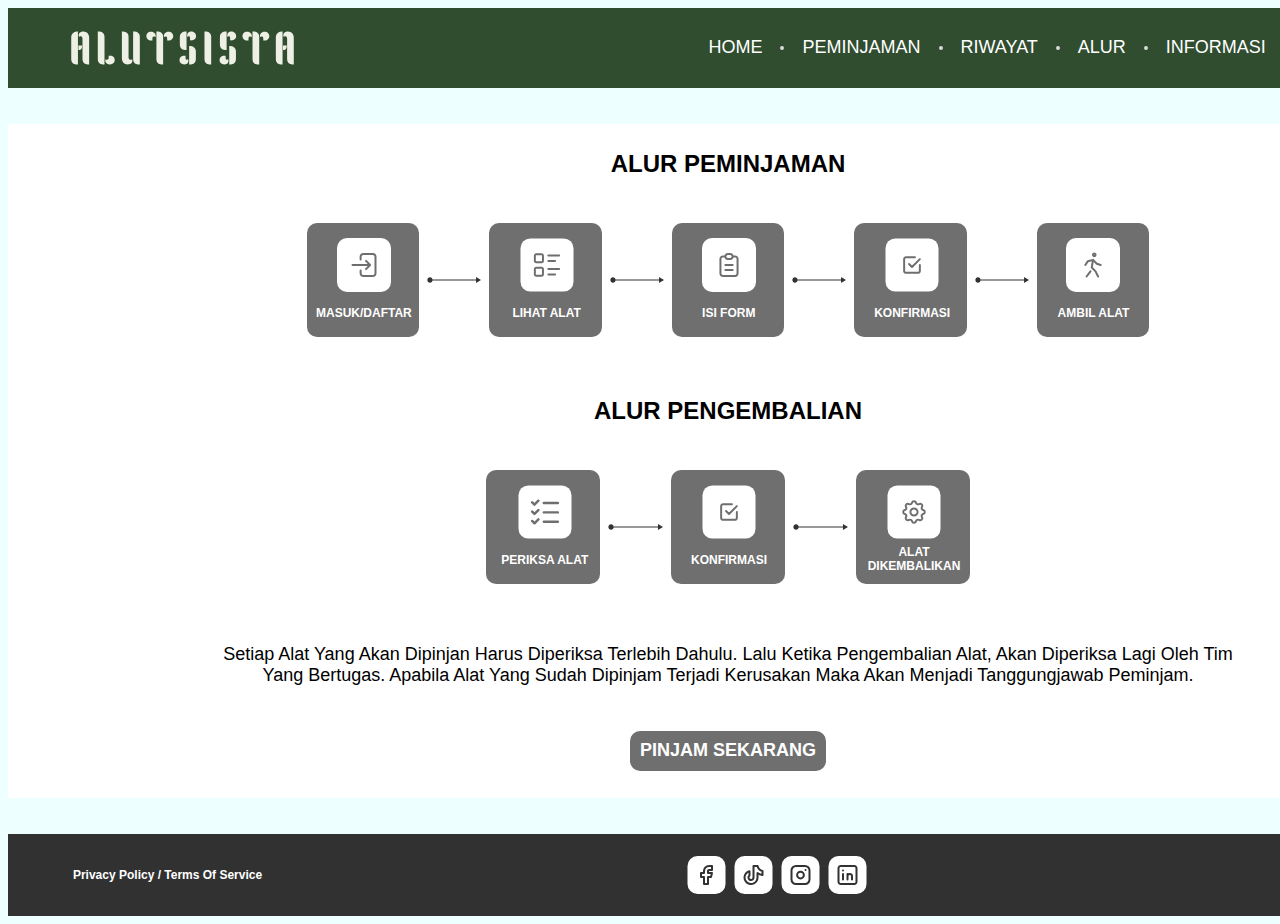
<file: Src/Alur/alur.html>
<!DOCTYPE html>
<html lang="en">
<head>
    <meta charset="UTF-8">
    <meta name="viewport" content="width=device-width, initial-scale=1.0">
    <title>Alur</title>
    <link rel="stylesheet" href="css/style-guide.css">
    <link rel="stylesheet" href="css/style.css" />
</head>
<body>
    <div class="navbar">
        <img class="logo" src="icon/Logo.svg" />
        <div class="menu">
              <div class="menu-text"><a href="../home/home.html">HOME</a></div>
              <div class="bulat"></div>
              <div class="menu-text"><a href="../peminjaman/peminjaman.html">PEMINJAMAN</a></div>
              <div class="bulat"></div>
              <div class="menu-text"><a href="../riwayat/riwayathtml.php">RIWAYAT</a></div>
              <div class="bulat"></div>
              <div class="menu-text"><a href="../Alur/alur.html">ALUR</a></div>
              <div class="bulat"></div>
              <div class="menu-text"><a href="../informasi/informasi.html">INFORMASI</a></div>
              <div class="bulat"></div>
                  <div class="menu-text"><a href="../../index.html">KELUAR</a></div>
        </div>
      </div>
    
      <div class="frame">
        <div class="frame-2">
          <div class="text-wrapper-2">ALUR PEMINJAMAN</div>
          <div class="frame-3">
            <div class="group">
              <div class="frame-4">
                <img class="img" src="icon/Frame 2364.svg" />
                <div class="text-wrapper-3">MASUK/DAFTAR</div>
              </div>
            </div>
            <img class="line" src="icon/Line 65.svg" />
            <div class="group">
              <div class="frame-5">
                <img class="img" src="icon/Frame 2365.svg" />
                <div class="text-wrapper-3">LIHAT ALAT</div>
              </div>
            </div>
            <img class="line" src="icon/Line 65.svg" />
            <div class="group">
              <div class="frame-6">
                <img class="img" src="icon/Frame 2366.svg" />
                <div class="text-wrapper-3">ISI FORM</div>
              </div>
            </div>
            <img class="line" src="icon/Line 65.svg" />
            <div class="group">
              <div class="frame-7">
                <img class="img" src="icon/Frame 2367.svg" />
                <div class="text-wrapper-3">KONFIRMASI</div>
              </div>
            </div>
            <img class="line" src="icon/Line 65.svg" />
            <div class="group">
              <div class="frame-8">
                <img class="img" src="icon/Frame 2368.svg" />
                <div class="text-wrapper-3">AMBIL ALAT</div>
              </div>
            </div>
          </div>
        </div>
        <div class="frame-2">
          <div class="text-wrapper-2">ALUR PENGEMBALIAN</div>
          <div class="frame-3">
            <div class="group">
              <div class="frame-9">
                <img class="img" src="icon/Frame 2369.svg" />
                <div class="text-wrapper-3">PERIKSA ALAT</div>
              </div>
            </div>
            <img class="line" src="icon/Line 65.svg" />
            <div class="group">
              <div class="frame-7">
                <img class="img" src="icon/Frame 2367.svg" />
                <div class="text-wrapper-3">KONFIRMASI</div>
              </div>
            </div>
            <img class="line" src="icon/Line 65.svg" />
            <div class="group">
              <div class="frame-10">
                <img class="img" src="icon/Frame 2370.svg" />
                <div class="text-wrapper-3">ALAT <br />DIKEMBALIKAN</div>
              </div>
            </div>
          </div>
        </div>
        <div class="frame-11">
          <p class="setiap-alat-yang">
            Setiap Alat Yang Akan Dipinjan Harus Diperiksa Terlebih Dahulu. Lalu Ketika Pengembalian Alat, Akan
            Diperiksa Lagi Oleh Tim Yang Bertugas. Apabila Alat Yang Sudah Dipinjam Terjadi Kerusakan Maka Akan Menjadi
            Tanggungjawab Peminjam.
          </p>
          <div class="pinjam-sekarang-wrapper"><div class="pinjam-sekarang"><a href="../peminjaman/peminjaman.html">PINJAM SEKARANG</a></div></div>
        </div>
      </div>
      <footer class="footer">
        <div class="footer-item">Privacy Policy / Terms Of Service
        </div>
        <img class="footer-item" src="icon/Social Media.svg" />
        <div class="footer-item">© 2023 Alutsista</div>
      </footer>
</body>
</html>
</file>
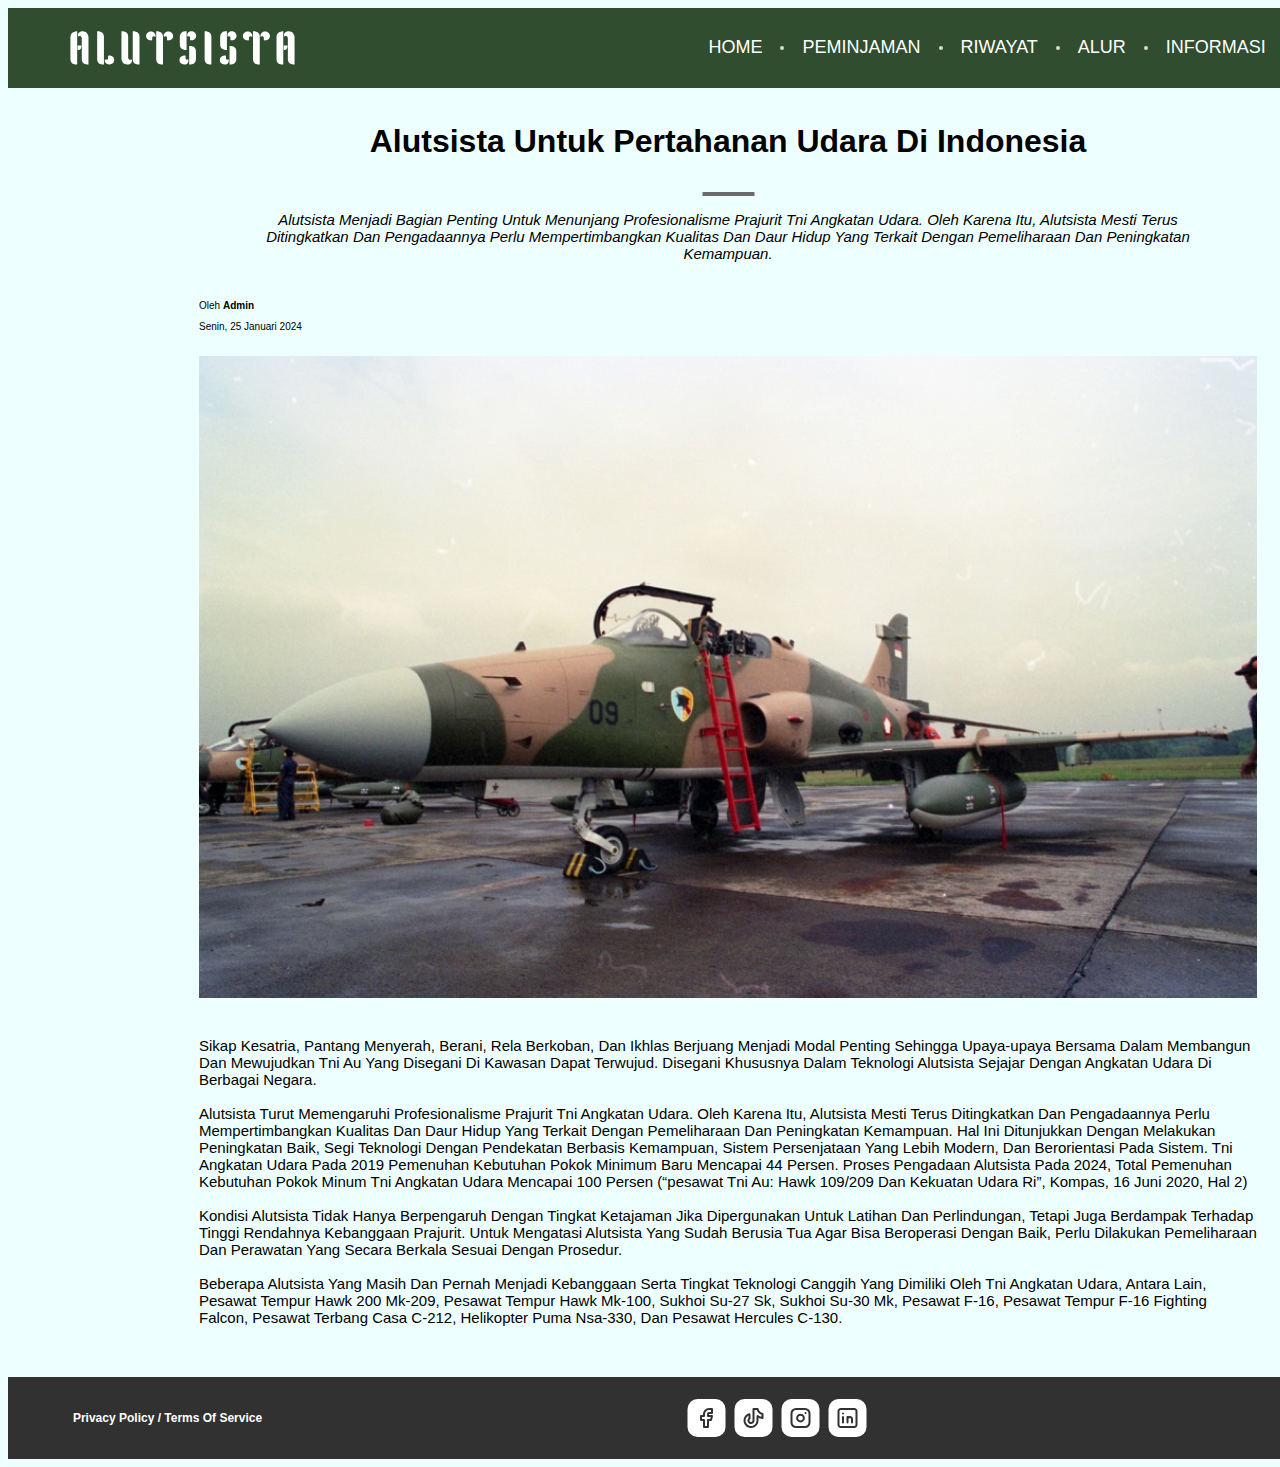
<file: Src/artikel/artikel.html>
<!DOCTYPE html>
<html lang="en">
<head>
    <meta charset="UTF-8">
    <meta name="viewport" content="width=device-width, initial-scale=1.0">
    <title>Artikel | Alutsista</title>
    <link rel="stylesheet" href="./css/style.css">
    <link rel="stylesheet" href="./css/style-guide.css">
</head>
<body>
    <div class="navbar">
        <img class="logo" src="img/icon/Logo.svg" />
        <div class="menu">
          <div class="menu-text"><a href="../home/home.html">HOME</a></div>
          <div class="bulat"></div>
          <div class="menu-text"><a href="../peminjaman/peminjaman.html">PEMINJAMAN</a></div>
          <div class="bulat"></div>
          <div class="menu-text"><a href="../riwayat/riwayathtml.php">RIWAYAT</a></div>
          <div class="bulat"></div>
          <div class="menu-text"><a href="../Alur/alur.html">ALUR</a></div>
          <div class="bulat"></div>
          <div class="menu-text"><a href="../informasi/informasi.html">INFORMASI</a></div>
          <div class="bulat"></div>
              <div class="menu-text"><a href="../../index.html">KELUAR</a></div>
        </div>
    </div>
    <div class="frame">
        <div class="frame-2">
          <div class="frame-3">
            <p class="alutsista-untuk">Alutsista Untuk Pertahanan Udara Di Indonesia</p>
            <img class="line" src="./img/icon/Line 69.svg" />
            <p class="alutsista-menjadi">
              Alutsista Menjadi Bagian Penting Untuk Menunjang Profesionalisme Prajurit Tni Angkatan Udara. Oleh Karena
              Itu, Alutsista Mesti Terus Ditingkatkan Dan Pengadaannya Perlu Mempertimbangkan Kualitas Dan Daur Hidup
              Yang Terkait Dengan Pemeliharaan Dan Peningkatan Kemampuan.
            </p>
          </div>
          <div class="frame-wrapper">
            <div class="frame-4">
              <p class="oleh-admin"><span class="span">Oleh </span> <span class="text-wrapper-2">Admin</span></p>
              <div class="senin-januari">Senin, 25 Januari 2024</div>
            </div>
          </div>
        </div>
        <img class="image" src="./img/image 1.png" />
        <p class="sikap-kesatria">
          Sikap Kesatria, Pantang Menyerah, Berani, Rela Berkoban, Dan Ikhlas Berjuang Menjadi Modal Penting Sehingga
          Upaya-upaya Bersama Dalam Membangun Dan Mewujudkan Tni Au Yang Disegani Di Kawasan Dapat Terwujud. Disegani
          Khususnya Dalam Teknologi Alutsista Sejajar Dengan Angkatan Udara Di Berbagai Negara.<br /><br />Alutsista
          Turut Memengaruhi Profesionalisme Prajurit Tni Angkatan Udara. Oleh Karena Itu, Alutsista Mesti Terus
          Ditingkatkan Dan Pengadaannya Perlu Mempertimbangkan Kualitas Dan Daur Hidup Yang Terkait Dengan Pemeliharaan
          Dan Peningkatan Kemampuan. Hal Ini Ditunjukkan Dengan Melakukan Peningkatan Baik, Segi Teknologi Dengan
          Pendekatan Berbasis Kemampuan, Sistem Persenjataan Yang Lebih Modern, Dan Berorientasi Pada Sistem. Tni
          Angkatan Udara Pada 2019 Pemenuhan Kebutuhan Pokok Minimum Baru Mencapai 44 Persen. Proses Pengadaan Alutsista
          Pada 2024, Total Pemenuhan Kebutuhan Pokok Minum Tni Angkatan Udara Mencapai 100 Persen (“pesawat Tni Au: Hawk
          109/209 Dan Kekuatan Udara Ri”, Kompas, 16 Juni 2020, Hal 2)<br /><br />Kondisi Alutsista Tidak Hanya
          Berpengaruh Dengan Tingkat Ketajaman Jika Dipergunakan Untuk Latihan Dan Perlindungan, Tetapi Juga Berdampak
          Terhadap Tinggi Rendahnya Kebanggaan Prajurit. Untuk Mengatasi Alutsista Yang Sudah Berusia Tua Agar Bisa
          Beroperasi Dengan Baik, Perlu Dilakukan Pemeliharaan Dan Perawatan Yang Secara Berkala Sesuai Dengan
          Prosedur.<br /><br />Beberapa Alutsista Yang Masih Dan Pernah Menjadi Kebanggaan Serta Tingkat Teknologi
          Canggih Yang Dimiliki Oleh Tni Angkatan Udara, Antara Lain, Pesawat Tempur Hawk 200 Mk-209, Pesawat Tempur
          Hawk Mk-100, Sukhoi Su-27 Sk, Sukhoi Su-30 Mk, Pesawat F-16, Pesawat Tempur F-16 Fighting Falcon, Pesawat
          Terbang Casa C-212, Helikopter Puma Nsa-330, Dan Pesawat Hercules C-130.
        </p>
      </div>
    <footer class="footer">
        <div class="footer-item">Privacy Policy / Terms Of Service
        </div>
        <img class="footer-item" src="img/icon/Social Media.svg" />
        <div class="footer-item">© 2023 Alutsista</div>
      </footer>
</body>
</html>
</file>
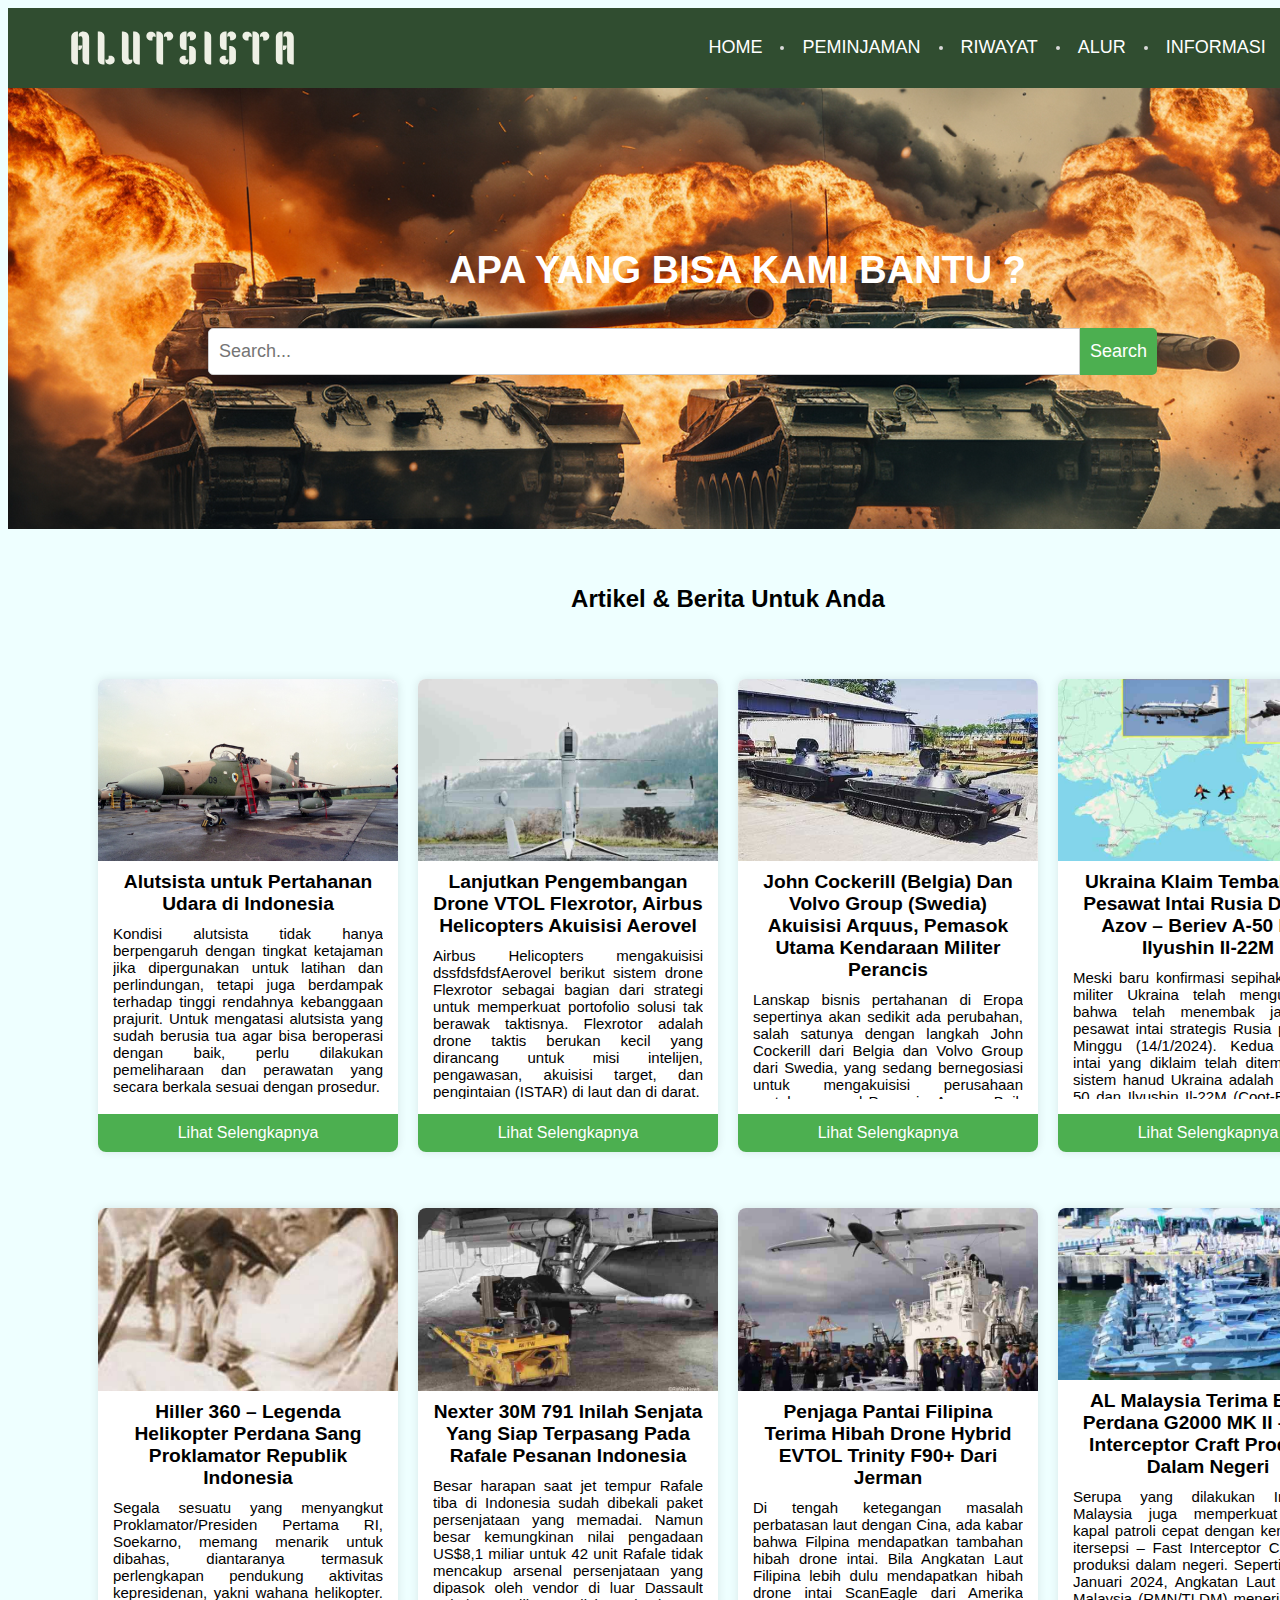
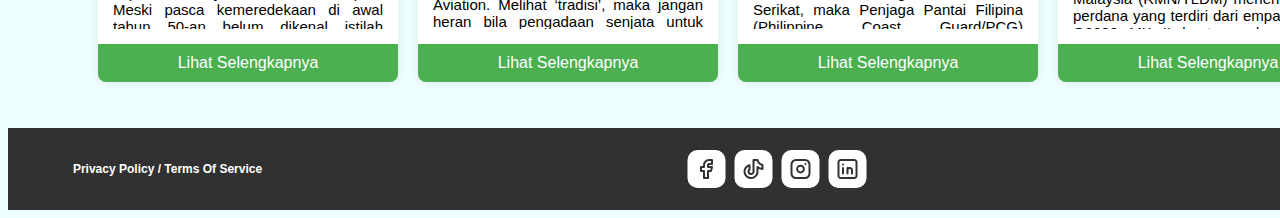
<file: Src/informasi/informasi.html>
<!DOCTYPE html>
<html lang="en">
<head>
    <meta charset="UTF-8">
    <meta name="viewport" content="width=device-width, initial-scale=1.0">
    <link rel="stylesheet" href="css/styleguide.css">
    <link rel="stylesheet" href="css/style.css" />
    <title>Informasi</title>
</head>
<body>
    <div class="info">
        <div class="navbar">
            <img class="logo" src="img/icon/Logo.svg" />
            <div class="menu">
              <div class="menu-text"><a href="../home/home.html">HOME</a></div>
              <div class="bulat"></div>
              <div class="menu-text"><a href="../peminjaman/peminjaman.html">PEMINJAMAN</a></div>
              <div class="bulat"></div>
              <div class="menu-text"><a href="../riwayat/riwayathtml.php">RIWAYAT</a></div>
              <div class="bulat"></div>
              <div class="menu-text"><a href="../Alur/alur.html">ALUR</a></div>
              <div class="bulat"></div>
              <div class="menu-text"><a href="../informasi/informasi.html">INFORMASI</a></div>
              <div class="bulat"></div>
                  <div class="menu-text"><a href="../../index.html">KELUAR</a></div>
            </div>
        </div>
            <div class="overlap-group">
              <p class="p">APA YANG BISA KAMI BANTU ?</p>
              <div class="kotak-pencarian">
                <div class="wrap">
                    <div class="search-container">
                        <input type="text" class="search-bar" placeholder="Search...">
                        <button class="search-button">Search</button>
                      </div>
                    </div>
                 </div>
              </div> 
    </div>
    <h2>Artikel & Berita Untuk Anda</h2>
    <div class="card-container">
        <div class="article-card">
          <img src="./img/20220817-alutsista-prajurit-angkatan-udara8.jpg" alt="Gambar Artikel 1">
          <h2>Alutsista untuk Pertahanan Udara di Indonesia</h2>
          <p>Kondisi alutsista tidak hanya berpengaruh dengan tingkat ketajaman jika dipergunakan untuk latihan dan perlindungan, tetapi juga berdampak terhadap tinggi rendahnya kebanggaan prajurit. Untuk mengatasi alutsista yang sudah berusia tua agar bisa beroperasi dengan baik, perlu dilakukan pemeliharaan dan perawatan yang secara berkala sesuai dengan prosedur.</p>
          <a href="../artikel/artikel.html" class="read-more-btn">Lihat Selengkapnya</a>
        </div>
        <div class="article-card">
            <img src="./img/unnamed-1.jpg" alt="Gambar Artikel 1">
            <h2>Lanjutkan Pengembangan Drone VTOL Flexrotor, Airbus Helicopters Akuisisi Aerovel</h2>
            <p>Airbus Helicopters mengakuisisi dssfdsfdsfAerovel berikut sistem drone Flexrotor sebagai bagian dari strategi untuk memperkuat portofolio solusi tak berawak taktisnya. Flexrotor adalah drone taktis berukan kecil yang dirancang untuk misi intelijen, pengawasan, akuisisi target, dan pengintaian (ISTAR) di laut dan di darat.</p>
            <a href="../artikel/artikel.html" class="read-more-btn">Lihat Selengkapnya</a>
          </div>
          <div class="article-card">
            <img src="./img/Indonesia_upgrades_PT-76_light_amphibious_tank_with_John_Cockerill_90mm_Mk_III_cannon_925_001.jpg" alt="Gambar Artikel 1">
            <h2>John Cockerill (Belgia) Dan Volvo Group (Swedia) Akuisisi Arquus, Pemasok Utama Kendaraan Militer Perancis</h2>
            <p>Lanskap bisnis pertahanan di Eropa sepertinya akan sedikit ada perubahan, salah satunya dengan langkah John Cockerill dari Belgia dan Volvo Group dari Swedia, yang sedang bernegosiasi untuk mengakuisisi perusahaan pertahanan asal Perancis, Arquus. Baik John Cockerill dan Arquus adalah mitra pemasok alutsista untuk Indonesia.</p>
            <a href="../artikel/artikel.html" class="read-more-btn">Lihat Selengkapnya</a>
          </div>
          <div class="article-card">
            <img src="./img/GD1REsZXMAAZm_c.jpg" alt="Gambar Artikel 1">
            <h2>Ukraina Klaim Tembak Dua Pesawat Intai Rusia Di Laut Azov – Beriev A-50 Dan Ilyushin Il-22M</h2>
            <p>Meski baru konfirmasi sepihak, otoritas militer Ukraina telah mengumumkan bahwa telah menembak jatuh dua pesawat intai strategis Rusia pada hari Minggu (14/1/2024). Kedua pesawat intai yang diklaim telah ditembak oleh sistem hanud Ukraina adalah Beriev A-50 dan Ilyushin Il-22M (Coot-B). Beriev A-50 adalah Airborne Early Warning and Control (AEW&C)/AWACS, sementara Ilyushin Il-22M adalah Airborne Command Post.</p>
            <a href="../artikel/artikel.html" class="read-more-btn">Lihat Selengkapnya</a>
          </div>
    </div>
    <div class="card-container">
        <div class="article-card">
          <img src="./img/soekarno02.jpg" alt="Gambar Artikel 1">
          <h2>Hiller 360 – Legenda Helikopter Perdana Sang Proklamator Republik Indonesia</h2>
          <p>Segala sesuatu yang menyangkut Proklamator/Presiden Pertama RI, Soekarno, memang menarik untuk dibahas, diantaranya termasuk perlengkapan pendukung aktivitas kepresidenan, yakni wahana helikopter. Meski pasca kemeredekaan di awal tahun 50-an belum dikenal istilah helikopter kepresidenan, tapi menarik dicermati bahwa Soekarno (Bung Karno) menjadi presiden pertama di dunia yang berani terbang dengan helikopter.</p>
          <a href="../artikel/artikel.html" class="read-more-btn">Lihat Selengkapnya</a>
        </div>
        <div class="article-card">
            <img src="./img/rafale-gun0002-1.jpg" alt="Gambar Artikel 1">
            <h2>Nexter 30M 791 Inilah Senjata Yang Siap Terpasang Pada Rafale Pesanan Indonesia</h2>
            <p>Besar harapan saat jet tempur Rafale tiba di Indonesia sudah dibekali paket persenjataan yang memadai. Namun besar kemungkinan nilai pengadaan US$8,1 miliar untuk 42 unit Rafale tidak mencakup arsenal persenjataan yang dipasok oleh vendor di luar Dassault Aviation. Melihat ‘tradisi’, maka jangan heran bila pengadaan senjata untuk Rafale kelak dilakukan secara bertahap dan makan waktu lama. Meski begitu, ada satu jenis senjata yang dipastikan akan terpasang dan ready saat Rafale tiba di Indonesia pada tahun 2026.</p>
            <a href="../artikel/artikel.html" class="read-more-btn">Lihat Selengkapnya</a>
          </div>
          <div class="article-card">
            <img src="./img/AP24011358326672.jpg.jpg" alt="Gambar Artikel 1">
            <h2>Penjaga Pantai Filipina Terima Hibah Drone Hybrid EVTOL Trinity F90+ Dari Jerman</h2>
            <p>Di tengah ketegangan masalah perbatasan laut dengan Cina, ada kabar bahwa Filpina mendapatkan tambahan hibah drone intai. Bila Angkatan Laut Filipina lebih dulu mendapatkan hibah drone intai ScanEagle dari Amerika Serikat, maka Penjaga Pantai Filipina (Philippine Coast Guard/PCG) mendapat hibah drone intai Trinity F90+ dari Jerman. Setelah pada tahun 2022 menghibahkan dua unit Trinity F90+, kini di awal tahun 2024, Jerman kembali menghibahkan empat unit Trinity F90+ ke PCG.</p>
            <a href="../artikel/artikel.html" class="read-more-btn">Lihat Selengkapnya</a>
          </div>
          <div class="article-card">
            <img src="./img/20240112_231241-750x430-1.jpg" alt="Gambar Artikel 1">
            <h2>AL Malaysia Terima Batch Perdana G2000 MK II – Fast Interceptor Craft Produksi Dalam Negeri</h2>
            <p>Serupa yang dilakukan Indonesia, Malaysia juga memperkuat arsenal kapal patroli cepat dengan kemampuan itersepsi – Fast Interceptor Craft (FIC) produksi dalam negeri. Seperti pada 12 Januari 2024, Angkatan Laut Kerajaan Malaysia (RMN/TLDM) menerima batch perdana yang terdiri dari empat unit FIC G2000 MK II buatan galangan lokal Gading Marine Industry Sdn Bhd.</p>
            <a href="../artikel/artikel.html" class="read-more-btn">Lihat Selengkapnya</a>
          </div>
    </div>
    <footer class="footer">
        <div class="footer-item">Privacy Policy / Terms Of Service
        </div>
        <img class="footer-item" src="img/icon/Social Media.svg" />
        <div class="footer-item">© 2023 Alutsista</div>
      </footer>
</body>
</html>
</file>
<file: Src/Alur/css/style-guide.css>
:root {
    --abu-abu-1: rgba(111, 111, 111, 1);
    --abu-abu-4: rgba(50, 50, 50, 1);
    --background: rgba(238, 255, 255, 1);
    --gray-400: rgba(161, 161, 170, 1);
    --gray-200: rgba(228, 228, 231, 1);
    --basewhite: rgba(255, 255, 255, 1);
    --regular-13px-font-family: "Poppins-Regular", Helvetica;
    --regular-13px-font-weight: 400;
    --regular-13px-font-size: 14px;
    --regular-13px-letter-spacing: 0px;
    --regular-13px-line-height: 22px;
    --regular-13px-font-style: normal;
    --bold-16px-font-family: "Poppins-SemiBold", Helvetica;
    --bold-16px-font-weight: 600;
    --bold-16px-font-size: 16px;
    --bold-16px-letter-spacing: -0.20000000298023224px;
    --bold-16px-line-height: 28px;
    --bold-16px-font-style: normal;
  }
</file>
<file: Src/Alur/css/style.css>
a {
    text-decoration: none;
    color: #ffffff; /* Warna teks tautan tanpa garis bawah */
  }
body{
    display: inline-flex;
    flex-direction: column;
    align-items: center;
    justify-content: center;
    gap: 36px;
    position: relative;
    background-color: var(--background);
}
.navbar {
    display: flex;
    width: 1440px;
    align-items: center;
    justify-content: center;
    gap: 401px;
    padding: 20px 0px;
    position: relative;
    flex: 0 0 auto;
    background-color: #304d30;
  }
.logo {
    position: relative;
    width: 229.39px;
    height: 34.99px;
    margin-left: -11.19px;
  }
.menu {
    display: inline-flex;
    align-items: center;
    justify-content: center;
    gap: 18px;
    padding: 10px;
    position: relative;
    flex: 0 0 auto;
    margin-right: -11.19px;
  }
  
.menu-text {
    position: relative;
    width: fit-content;
    margin-top: -1px;
    font-family: "Inter-Medium", Helvetica;
    font-weight: 500;
    color: #ffffff;
    font-size: 18px;
    letter-spacing: 0;
    line-height: normal;
  }
   
.bulat {
    background-color: #d9d9d9;
    border-radius: 2px;
    position: relative;
    width: 4px;
    height: 4px;
  }

   .frame {
    display: flex;
    flex-direction: column;
    width: 1440px;
    align-items: center;
    justify-content: center;
    gap: 61px;
    padding: 27px 0px;
    position: relative;
    flex: 0 0 auto;
    background-color: #ffffff;
  }
  
   .frame-2 {
    display: inline-flex;
    flex-direction: column;
    align-items: center;
    gap: 45px;
    position: relative;
    flex: 0 0 auto;
  }
  
   .text-wrapper-2 {
    position: relative;
    width: fit-content;
    margin-top: -1px;
    font-family: "Inter-SemiBold", Helvetica;
    font-weight: 600;
    color: #000000;
    font-size: 24px;
    text-align: center;
    letter-spacing: 0;
    line-height: normal;
  }
  
   .frame-3 {
    display: flex;
    width: 842px;
    align-items: center;
    justify-content: center;
    gap: 8px;
    position: relative;
    flex: 0 0 auto;
  }
  
   .group {
    position: relative;
    width: 114px;
    height: 114px;
    background-color: var(--abu-abu-1);
    border-radius: 10px;
  }
  
   .frame-4 {
    display: inline-flex;
    flex-direction: column;
    align-items: center;
    gap: 14px;
    position: relative;
    top: 15px;
    left: 9px;
  }
  
   .img {
    position: relative;
    width: 54px;
    height: 54px;
  }
  
   .text-wrapper-3 {
    position: relative;
    width: fit-content;
    font-family: "Inter-SemiBold", Helvetica;
    font-weight: 600;
    color: #ffffff;
    font-size: 12px;
    text-align: center;
    letter-spacing: 0;
    line-height: normal;
  }
  
   .line {
    position: relative;
    width: 54.67px;
    height: 5.77px;
    object-fit: cover;
  }
  
   .frame-5 {
    gap: 14px;
    left: 23px;
    display: inline-flex;
    flex-direction: column;
    align-items: center;
    justify-content: center;
    position: relative;
    top: 15px;
  }
  
   .frame-6 {
    gap: 14px;
    left: 30px;
    display: inline-flex;
    flex-direction: column;
    align-items: center;
    justify-content: center;
    position: relative;
    top: 15px;
  }
  
   .frame-7 {
    display: inline-flex;
    flex-direction: column;
    align-items: center;
    justify-content: center;
    gap: 14px;
    position: relative;
    top: 15px;
    left: 20px;
  }
  
   .frame-8 {
    gap: 14px;
    left: 21px;
    display: inline-flex;
    flex-direction: column;
    align-items: center;
    justify-content: center;
    position: relative;
    top: 15px;
  }
  
   .frame-9 {
    display: inline-flex;
    flex-direction: column;
    align-items: center;
    gap: 14px;
    position: relative;
    top: 15px;
    left: 15px;
  }
  
   .frame-10 {
    gap: 6px;
    left: 12px;
    display: inline-flex;
    flex-direction: column;
    align-items: center;
    justify-content: center;
    position: relative;
    top: 15px;
  }
  
   .frame-11 {
    display: inline-flex;
    flex-direction: column;
    align-items: center;
    justify-content: center;
    gap: 27px;
    position: relative;
    flex: 0 0 auto;
  }
  
   .setiap-alat-yang {
    position: relative;
    width: 1031px;
    margin-top: -1px;
    font-family: "Inter-Regular", Helvetica;
    font-weight: 400;
    color: #000000;
    font-size: 18px;
    text-align: center;
    letter-spacing: 0;
    line-height: normal;
  }
  
   .pinjam-sekarang-wrapper {
    display: inline-flex;
    align-items: center;
    justify-content: center;
    gap: 10px;
    padding: 10px;
    position: relative;
    flex: 0 0 auto;
    background-color: var(--abu-abu-1);
    border-radius: 10px;
  }
  
   .pinjam-sekarang {
    position: relative;
    width: fit-content;
    margin-top: -1px;
    font-family: "Inter-Bold", Helvetica;
    font-weight: 700;
    color: var(--background);
    font-size: 18px;
    text-align: center;
    letter-spacing: 0;
    line-height: normal;
  }
  .footer {
    display: flex;
    width: 1440px;
    align-items: center;
    justify-content: center;
    gap: 425px;
    padding: 22px 0px;
    position: relative;
    flex: 0 0 auto;
    background-color: #313131;
  }
 
  .footer-item {
    position: relative;
    width: fit-content;
    margin-right: -0.5px;
    font-family: "Inter-Bold", Helvetica;
    font-weight: 700;
    color: #ffffff;
    font-size: 12px;
    text-align: right;
    letter-spacing: 0;
    line-height: normal;
    white-space: nowrap;
  }
</file>
<file: Src/artikel/css/style.css>
a {
    text-decoration: none;
    color: #ffffff; /* Warna teks tautan tanpa garis bawah */
  }
body{
    display: inline-flex;
    flex-direction: column;
    align-items: center;
    justify-content: center;
    gap: 36px;
    position: relative;
    background-color: var(--background);
}
.navbar {
    display: flex;
    width: 1440px;
    align-items: center;
    justify-content: center;
    gap: 401px;
    padding: 20px 0px;
    position: relative;
    flex: 0 0 auto;
    background-color: #304d30;
  }
.logo {
    position: relative;
    width: 229.39px;
    height: 34.99px;
    margin-left: -11.19px;
  }
.menu {
    display: inline-flex;
    align-items: center;
    justify-content: center;
    gap: 18px;
    padding: 10px;
    position: relative;
    flex: 0 0 auto;
    margin-right: -11.19px;
  }
  
.menu-text {
    position: relative;
    width: fit-content;
    margin-top: -1px;
    font-family: "Inter-Medium", Helvetica;
    font-weight: 500;
    color: #ffffff;
    font-size: 18px;
    letter-spacing: 0;
    line-height: normal;
  }
   
.bulat {
    background-color: #d9d9d9;
    border-radius: 2px;
    position: relative;
    width: 4px;
    height: 4px;
  }

  .frame {
    display: inline-flex;
    flex-direction: column;
    align-items: center;
    justify-content: center;
    gap: 24px;
    position: relative;
    flex: 0 0 auto;
  }
  
  .frame-2 {
    display: flex;
    flex-direction: column;
    width: 1058px;
    align-items: flex-start;
    gap: 24px;
    position: relative;
    flex: 0 0 auto;
  }
  
  .frame-3 {
    display: flex;
    flex-direction: column;
    width: 1058px;
    align-items: center;
    gap: 0px;
    position: relative;
    flex: 0 0 auto;
  }
  
  .alutsista-untuk {
    position: relative;
    width: fit-content;
    margin-top: -1px;
    font-family: "Inter-SemiBold", Helvetica;
    font-weight: 600;
    color: #000000;
    font-size: 32px;
    text-align: center;
    letter-spacing: 0;
    line-height: normal;
    white-space: nowrap;
  }
  
  .line {
    position: relative;
    width: 53px;
    height: 4px;
  }
  
  .alutsista-menjadi {
    position: relative;
    width: 927px;
    font-family: "Inter-Italic", Helvetica;
    font-weight: 400;
    font-style: italic;
    color: #000000;
    font-size: 15px;
    text-align: center;
    letter-spacing: 0;
    line-height: normal;
  }
  
  .frame-wrapper {
    display: inline-flex;
    align-items: center;
    gap: 10px;
    position: relative;
    flex: 0 0 auto;
  }
  
  .frame-4 {
    display: inline-flex;
    flex-direction: column;
    align-items: flex-start;
    justify-content: center;
    gap: 0px;
    position: relative;
    flex: 0 0 auto;
  }
  
  .oleh-admin {
    position: relative;
    width: fit-content;
    margin-top: -1px;
    font-family: "Inter-Regular", Helvetica;
    color: #000000;
    font-size: 10px;
    letter-spacing: 0;
    line-height: normal;
    white-space: nowrap;
  }
  
  .span {
    font-family: "Inter-Regular", Helvetica;
    font-weight: 400;
    color: #000000;
    font-size: 10px;
    letter-spacing: 0;
  }
  
  .text-wrapper-2 {
    font-family: "Inter-Bold", Helvetica;
    font-weight: 700;
  }
  
  .senin-januari {
    position: relative;
    width: fit-content;
    font-family: "Inter-Regular", Helvetica;
    font-weight: 400;
    color: #000000;
    font-size: 10px;
    letter-spacing: 0;
    line-height: normal;
    white-space: nowrap;
  }
  
  .image {
    position: relative;
    width: 1058px;
    height: 642px;
    object-fit: cover;
  }
  
  .sikap-kesatria {
    position: relative;
    width: 1058px;
    font-family: "Inter-Regular", Helvetica;
    font-weight: 400;
    color: #000000;
    font-size: 15px;
    letter-spacing: 0;
    line-height: normal;
  }

  .footer {
    display: flex;
    width: 1440px;
    align-items: center;
    justify-content: center;
    gap: 425px;
    padding: 22px 0px;
    position: relative;
    flex: 0 0 auto;
    background-color: #313131;
  }
  
  .footer-item {
    position: relative;
    width: fit-content;
    margin-right: -0.5px;
    font-family: "Inter-Bold", Helvetica;
    font-weight: 700;
    color: #ffffff;
    font-size: 12px;
    text-align: right;
    letter-spacing: 0;
    line-height: normal;
    white-space: nowrap;
  }
</file>
<file: Src/artikel/css/style-guide.css>
:root {
    --abu-abu-1: rgba(111, 111, 111, 1);
    --abu-abu-4: rgba(50, 50, 50, 1);
    --background: rgba(238, 255, 255, 1);
    --gray-400: rgba(161, 161, 170, 1);
    --gray-200: rgba(228, 228, 231, 1);
    --basewhite: rgba(255, 255, 255, 1);
    --regular-13px-font-family: "Poppins-Regular", Helvetica;
    --regular-13px-font-weight: 400;
    --regular-13px-font-size: 14px;
    --regular-13px-letter-spacing: 0px;
    --regular-13px-line-height: 22px;
    --regular-13px-font-style: normal;
    --bold-16px-font-family: "Poppins-SemiBold", Helvetica;
    --bold-16px-font-weight: 600;
    --bold-16px-font-size: 16px;
    --bold-16px-letter-spacing: -0.20000000298023224px;
    --bold-16px-line-height: 28px;
    --bold-16px-font-style: normal;
  }
</file>
<file: Src/informasi/css/styleguide.css>
:root {
    --abu-abu-1: rgba(111, 111, 111, 1);
    --abu-abu-4: rgba(50, 50, 50, 1);
    --background: rgba(238, 255, 255, 1);
    --gray-400: rgba(161, 161, 170, 1);
    --gray-200: rgba(228, 228, 231, 1);
    --basewhite: rgba(255, 255, 255, 1);
    --regular-13px-font-family: "Poppins-Regular", Helvetica;
    --regular-13px-font-weight: 400;
    --regular-13px-font-size: 14px;
    --regular-13px-letter-spacing: 0px;
    --regular-13px-line-height: 22px;
    --regular-13px-font-style: normal;
    --bold-16px-font-family: "Poppins-SemiBold", Helvetica;
    --bold-16px-font-weight: 600;
    --bold-16px-font-size: 16px;
    --bold-16px-letter-spacing: -0.20000000298023224px;
    --bold-16px-line-height: 28px;
    --bold-16px-font-style: normal;
  }
</file>
<file: Src/informasi/css/style.css>
a {
    text-decoration: none;
    color: #ffffff; /* Warna teks tautan tanpa garis bawah */
  }
body{
    display: inline-flex;
    flex-direction: column;
    align-items: center;
    justify-content: center;
    gap: 36px;
    background-color: var(--background);
    font-family: "Inter-Medium", Helvetica;
}

.info {
    gap: 0px;
}
.info .navbar {
    display: flex;
    width: 1440px;
    align-items: center;
    justify-content: center;
    gap: 401px;
    padding: 20px 0px;
    position: relative;
    flex: 0 0 auto;
    background-color: #304d30;
  }
  .info .logo {
    position: relative;
    width: 229.39px;
    height: 34.99px;
    margin-left: -11.19px;
}
.info .menu {
    display: inline-flex;
    align-items: center;
    justify-content: center;
    gap: 18px;
    padding: 10px;
    position: relative;
    flex: 0 0 auto;
    margin-right: -11.19px;
}
  
.info .menu-text {
    position: relative;
    width: fit-content;
    margin-top: -1px;
    font-family: "Inter-Medium", Helvetica;
    font-weight: 500;
    color: #ffffff;
    font-size: 18px;
    letter-spacing: 0;
    line-height: normal;
}
   
.info .bulat {
    background-color: #d9d9d9;
    border-radius: 2px;
    position: relative;
    width: 4px;
    height: 4px;
}

.info .overlap-group {
    position: relative;
    width: 1440px;
    height: 441px;
    background-image: url("./Mask-group.png");
    background-size: 100% 100%;
}
  
.info .p {
    position: absolute;
    height: 57px;
    top: 123px;
    left: 441px;
    font-family: "Poppins-Bold", Helvetica;
    font-weight: 700;
    color: #ffffff;
    font-size: 38px;
    text-align: center;
    letter-spacing: 0;
    line-height: normal;
}
  
.info .kotak-pencarian {
    display: inline-flex;
    align-items: center;
    position: absolute;
    top: 240px;
    left: 200px;
}
  
.info .search-container {
    display: flex;
    width: 100%;
  }
  
.info .search-bar {
    flex: 1;
    padding: 10px;
    border: 1px solid #ccc;
    border-radius: 5px 0 0 5px;
    outline: none;
    width: 850px;
    height: 25px;
    font-family: "Poppins-Regular", Helvetica;
    font-weight: 400;
    font-size: 18px;
}
  
.info .search-button {
    padding: 10px;
    background-color: #4CAF50;
    color: white;
    border: none;
    border-radius: 0 5px 5px 0;
    cursor: pointer;
    font-family: "Poppins-Regular", Helvetica;
    font-weight: 400;
    font-size: 18px;
  }
  .card-container {
    display: inline-flex;
    justify-content: center;
  }
  
  .article-card {
    max-width: 300px;
    width: 100%;
    height: 473.39px;
    background-color: #fff;
    border-radius: 8px;
    overflow: hidden;
    margin: 10px;
    align-items: center;
    box-shadow: 0 0 10px rgba(0, 0, 0, 0.1);
    display: flex;
    flex-direction: column; /* Set tata letak ke kolom */
  }
  
  .article-card img {
    max-height: 182.38px; /* Tentukan tinggi maksimum untuk semua gambar */
    width: 100%; /* Pastikan gambar mengisi lebar container */
    object-fit: cover; /* Biarkan gambar tetap proporsional */
  }
  
  .article-card h2 {
    font-size: 1.2em;
    margin: 10px 15px;
    text-align: center;
  }
  
  .article-card p {
    margin: 0 15px 15px;
    font-size: 15px;
    text-align: justify;
    overflow: hidden; /* tambahkan properti overflow: hidden; */
    max-height: 170px; /* tentukan ketinggian maksimum paragraf */
  }
  
  .read-more-btn {
    display: block;
    text-align: center;
    padding: 10px;
    background-color: #4CAF50;
    width: 300px;
    color: white;
    text-decoration: none;
    border-radius: 0 0 8px 8px;
    transition: background-color 0.3s;
    margin-top: auto;
  }
  
  .read-more-btn:hover {
    background-color: #45a049;
  }

.footer {
    display: flex;
    width: 1440px;
    align-items: center;
    justify-content: center;
    gap: 425px;
    padding: 22px 0px;
    position: relative;
    flex: 0 0 auto;
    background-color: #313131;
  }
 
.footer-item {
    position: relative;
    width: fit-content;
    margin-right: -0.5px;
    font-family: "Inter-Bold", Helvetica;
    font-weight: 700;
    color: #ffffff;
    font-size: 12px;
    text-align: right;
    letter-spacing: 0;
    line-height: normal;
    white-space: nowrap;
  }
</file>
